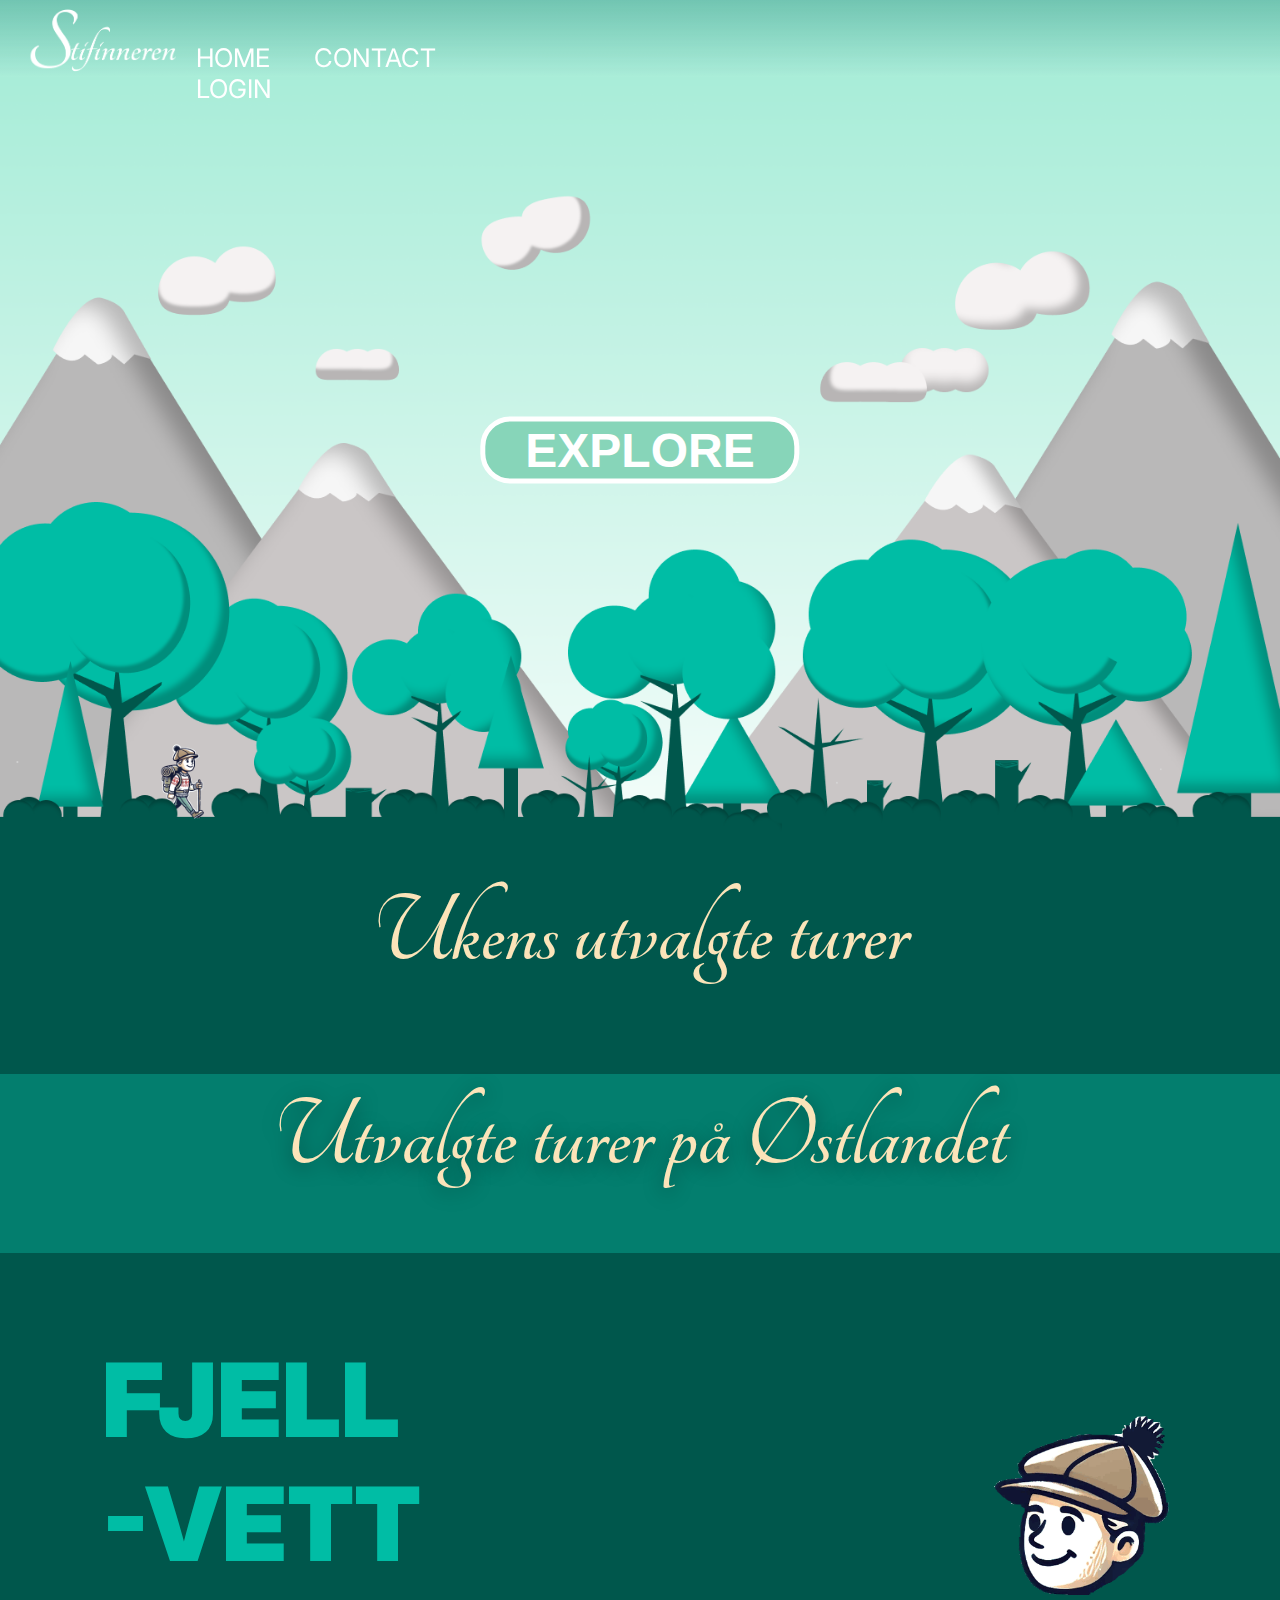
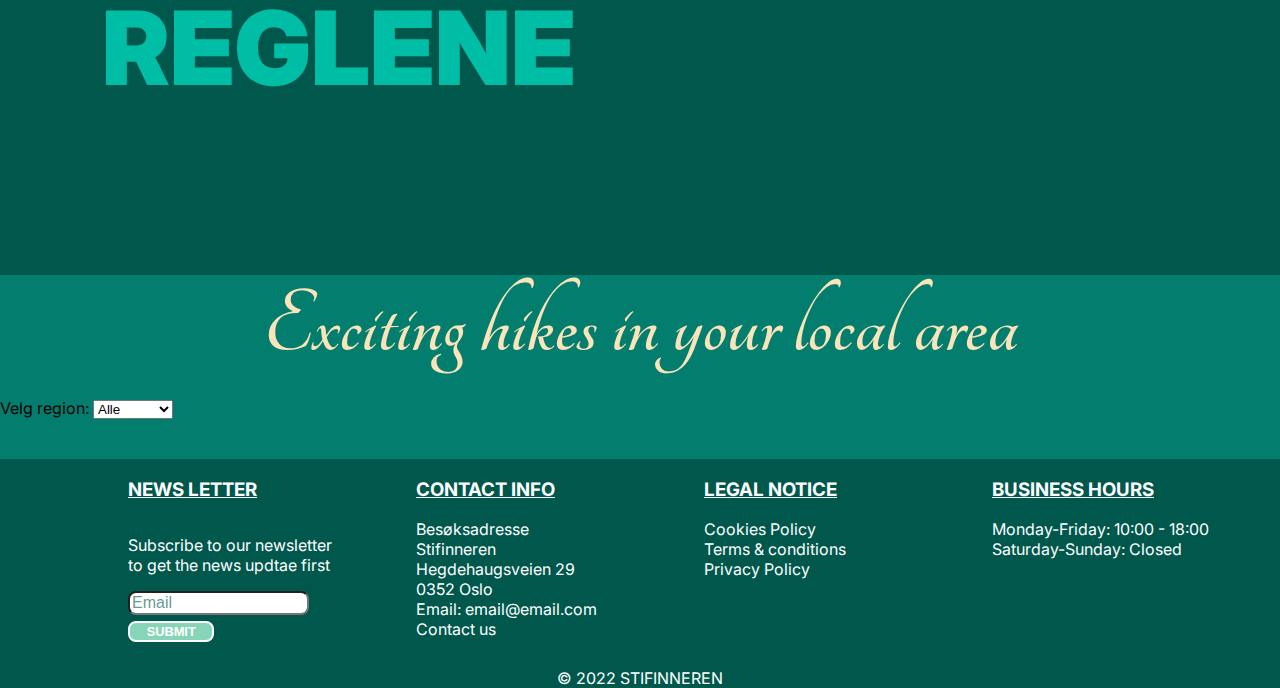
<file: index.html>
<!DOCTYPE html>
<html lang="en">
  <head>
    <meta charset="UTF-8" />
    <meta name="viewport" content="width=device-width, initial-scale=1.0" />
    <title>Welcome to Stifinneren</title>
    <link rel="preconnect" href="https://fonts.googleapis.com" />
    <link rel="preconnect" href="https://fonts.gstatic.com" />
    <link
      href="https://fonts.googleapis.com/css2?family=Galindo&family=Gayathri:wght@100;400;700&family=Inter:ital,opsz,wght@0,14..32,100..900;1,14..32,100..900&family=Roboto:ital,wght@0,100;0,300;0,400;0,500;0,700;0,900;1,100;1,300;1,400;1,500;1,700;1,900&family=Tangerine:wght@400;700&display=swap"
      rel="stylesheet"
    />
    <link rel="stylesheet" href="https://cdnjs.cloudflare.com/ajax/libs/font-awesome/6.6.0/css/all.min.css" integrity="sha512-Kc323vGBEqzTmouAECnVceyQqyqdsSiqLQISBL29aUW4U/M7pSPA/gEUZQqv1cwx4OnYxTxve5UMg5GT6L4JJg==" crossorigin="anonymous" referrerpolicy="no-referrer" />
    <link
      rel="apple-touch-icon"
      sizes="180x180"
      href="favicon/favicon_io-2/apple-touch-icon.png"
    />
    <link rel="stylesheet" href="CSS_files/style.css" />
    <script src="js_files/Direct/index.js" type="module" defer></script>
    <script src="js_files/Direct/addloginlogoutbutton.js" type="module" defer></script>
    <script src="js_files/Direct/imageCarucell.js" type="module" defer></script>
  </head>
  <body>
    <header>
      <div class="header_contianer">
        <input type="checkbox" id="menu-chekbox">
        <label for="menu-chekbox" class="hamburger_menu"><i class="fa-solid fa-bars"></i></label>
        <a href="index.html"><img src="images/Stifinneren_logo_white.png" class="logo_stfinneren" alt="logo of Stifinneren"></a>
          <nav>
            <a href="index.html">HOME</a>
            <a href="contact.html">CONTACT</a>
            <a href="../HTML_files/edit.html" id="editPage" class="edit-page">EDIT</a>
            <div id="loginlogout-container" class="loginlogout"></div>
          </nav> 
        </div>
    </header>
    <main>
      <section class="hero_image">
        <img
          class="hero_image_background" src="images/backgorund.png" alt="Hero image to Stifinneren"/>
        <a href="Blogg.html"><button class="commonButton">EXPLORE</button></a>
      </section>
      <section>
        <div class="crucell">
          <h1>Ukens utvalgte turer</h1>
            <div class="data-carucell" id="image-crucell">
            </div>
        </div>
      </section>
      <section>
        <div class="Ostlandet">
            <h2>Utvalgte turer på Østlandet</h2>
           <div id="Ostlandet-container" class="data-container">
           </div>
        </div>
        <div class="fjellregel">
            <div class="fjellregel_text">
                <h2>FJELL<br>-VETT<br>REGLENE</h2>
            </div>
            <div class="fjellregel_regel">
                <p id="fjellregel_regel">1. Planlegg turen og meld fra hvor du gaat. <br>Planlegg turen etter gruppas evner, <br>og ha alltid flere alternativer. <br>Sørg forå ha informasjon om turområdet og forholdene du skal på tur i.</p>
            </div>
            <div class="fjellregel_image" id="fjellregel_image">
                <img src="images/Stifinneren-maskott-head.png" alt="logo to Stifinneren head">
            </div>
        </div>
        <div class="fjellregel-phone">
          <div class="fjellregel_text">
              <h2>FJELL<br>-VETT<br>REGLENE</h2>
          </div>
          <div class="fjellregel_regel">
              <p id="fjellregel_regel">1. Planlegg turen og meld fra hvor du gaat. <br>Planlegg turen etter gruppas evner, <br>og ha alltid flere alternativer. <br>Sørg forå ha informasjon om turområdet og forholdene du skal på tur i.</p>
          </div>
          <div class="fjellregel_image"" id="fjellregel_image">
              <img src="images/Stifinneren-maskott-head.png" alt="logo to Stifinneren head">
          </div>
      </div>
      </section>
      <section>
        <div class="data-container1">
            <h2>Exciting hikes in your local area</h2>
            <div class="filter-container">
                <label for="filterByPlace">Velg region:</label>
                <select class="filterByPlace" id="filterByPlace">
                    <option value="all">Alle</option>
                    <option value="Østlandet">Østlandet</option>
                    <option value="Sør">Sør</option>
                    <option value="Nord">Nord</option>
                </select>
            </div>
           <div id="data-container" class="data-container">
          </div>
        </div>
      </section>
    </main>
    
    <footer>
        <div class="footer_container">
            <div class="footer_box">
              <div class="footer_left">
                <h3>NEWS LETTER</h3>
                  <p>Subscribe to our newsletter <br>
                    to get the news updtae first</p>
                  <label for="email"></label>
                  <input type="email" name="email" id="email" placeholder="Email" class="input-footer">
                  <button class="commonButton">SUBMIT</button>
              </div>
              <div class="footer_middel_left">
                <h3>CONTACT INFO</h3>
                <p>Besøksadresse </p>
                <p>Stifinneren </p>
                <p>Hegdehaugsveien 29</p>
                <p>0352 Oslo</p>
                    Email: email@email.com </p>
                    <a href="index.html">Contact us</a>
                </div>
              <div class="footer_middel_right">
                <h3>LEGAL NOTICE</h3>
                <p>Cookies Policy <br>
                    Terms & conditions <br> 
                    Privacy Policy</p>
              </div>
              <div class="footer_right">
                <h3>BUSINESS HOURS</h3>
                <p>Monday-Friday: 10:00 - 18:00 <br>
                   Saturday-Sunday: Closed</p>
              </div>
              <div class="footer_phone">
                <h3>NEWS LETTER</h3>
                  <p>Subscribe to our newsletter <br>
                    to get the news updtae first</p>
                  <label for="email"></label>
                  <input type="email" name="email" id="email" placeholder="Email" class="input-footer">
                  <button class="commonButton">SUBMIT</button>
              </div>
            </div>
          </div>
          <div class="footer_icon">
            <i class="fa-brands fa-facebook"></i>
            <i class="fa-brands fa-square-x-twitter"></i>
            <i class="fa-brands fa-square-instagram"></i>
            <i class="fa-brands fa-snapchat"></i>
          </div>
          <div class="footer_copyright">© 2022 STIFINNEREN</div>
    </footer>
  </body>
</html>
</file>
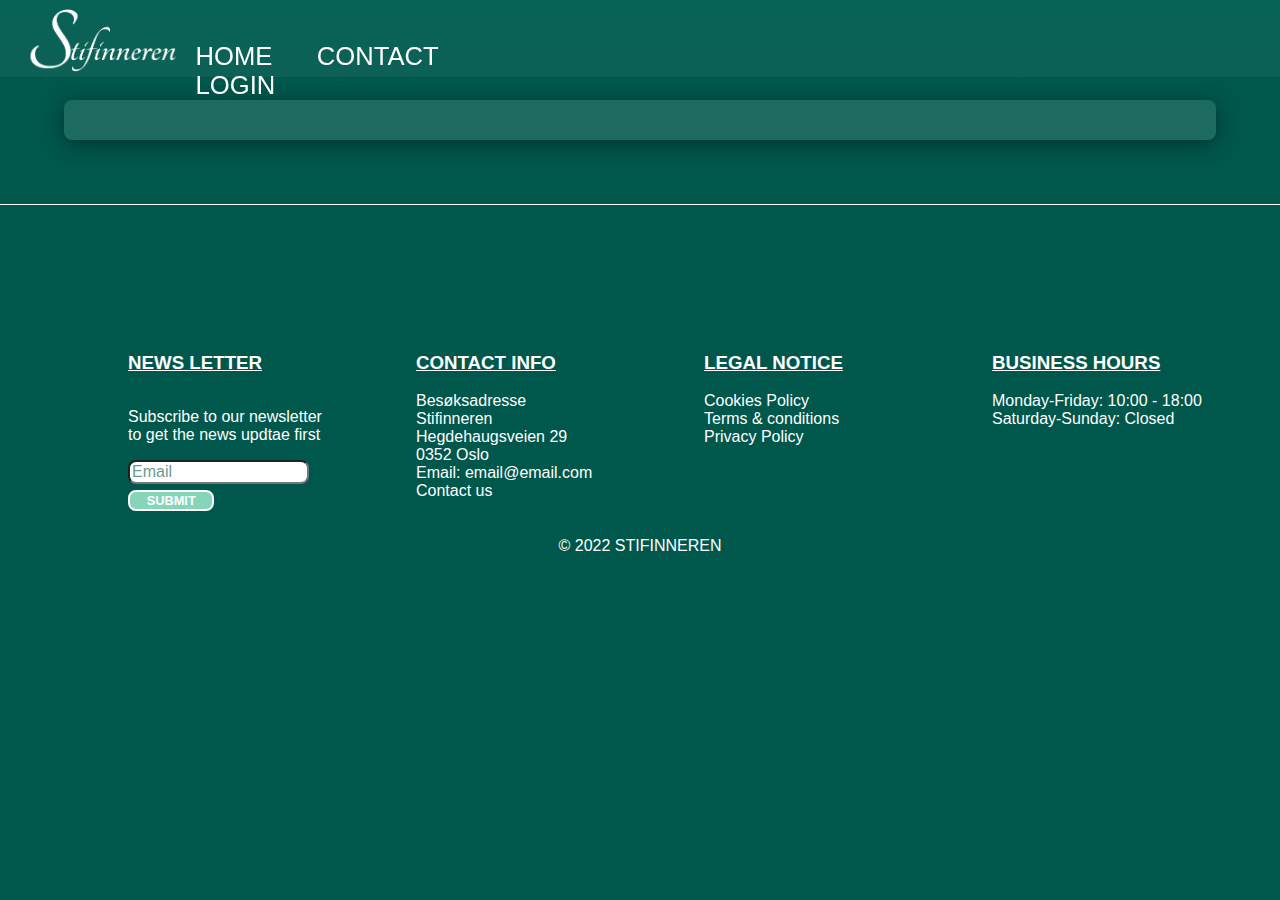
<file: HTML_files/blogpost.html>
<!DOCTYPE html>
<html lang="en">
<head>
    <meta charset="UTF-8">
    <meta name="viewport" content="width=device-width, initial-scale=1.0">
    <title>Details each blog</title>
    <link rel="stylesheet" href="https://cdnjs.cloudflare.com/ajax/libs/font-awesome/6.6.0/css/all.min.css" integrity="sha512-Kc323vGBEqzTmouAECnVceyQqyqdsSiqLQISBL29aUW4U/M7pSPA/gEUZQqv1cwx4OnYxTxve5UMg5GT6L4JJg==" crossorigin="anonymous" referrerpolicy="no-referrer" />
    <link rel="stylesheet" href="../CSS_files/style.css">
    <script src="../js_files/Direct/details.js" type="module" defer></script>
    <script src="../js_files/Direct/addloginlogoutbutton.js" type="module" defer></script>
</head>
<body>
  <header>
    <div class="header_contianer">
      <input type="checkbox" id="menu-chekbox">
      <label for="menu-chekbox" class="hamburger_menu"><i class="fa-solid fa-bars"></i></label>
      <a href="../"><img src="../images/Stifinneren_logo_white.png" class="logo_stfinneren" alt="logo of Stifinneren"></a>
        <nav>
          <a href="../">HOME</a>
          <a href="contact.html">CONTACT</a>
          <a href="edit.html" id="editPage" class="edit-page">EDIT</a>
          <div id="loginlogout-container" class="loginlogout"></div>
        </nav> 
      </div>
  </header>
    <main>
    <div>
      <div id="blogginnlegg" class="blogginnlegg">
      </div>
      <div class="line"></div>

    </div>
    <section class="otherBlogg" id="otherBlogg">
    </section>
    </main>
    <footer>
        <div class="footer_container">
            <div class="footer_box">
              <div class="footer_left">
                <h3>NEWS LETTER</h3>
                  <p>Subscribe to our newsletter <br>
                    to get the news updtae first</p>
                  <label for="email"></label>
                  <input type="email" name="email" id="email" placeholder="Email" class="input-footer">
                  <button class="commonButton">SUBMIT</button>
              </div>
              <div class="footer_middel_left">
                <h3>CONTACT INFO</h3>
                <p>Besøksadresse </p>
                <p>Stifinneren </p>
                <p>Hegdehaugsveien 29</p>
                <p>0352 Oslo</p>
                    Email: email@email.com </p>
                    <a href="index.html">Contact us</a>
                </div>
              <div class="footer_middel_right">
                <h3>LEGAL NOTICE</h3>
                <p>Cookies Policy <br>
                    Terms & conditions <br> 
                    Privacy Policy</p>
              </div>
              <div class="footer_right">
                <h3>BUSINESS HOURS</h3>
                <p>Monday-Friday: 10:00 - 18:00 <br>
                   Saturday-Sunday: Closed</p>
              </div>
              <div class="footer_phone">
                <h3>NEWS LETTER</h3>
                  <p>Subscribe to our newsletter <br>
                    to get the news updtae first</p>
                  <label for="email"></label>
                  <input type="email" name="email" id="email" placeholder="Email" class="input-footer">
                  <button class="commonButton">SUBMIT</button>
              </div>
            </div>
          </div>
          <div class="footer_icon">
            <i class="fa-brands fa-facebook"></i>
            <i class="fa-brands fa-square-x-twitter"></i>
            <i class="fa-brands fa-square-instagram"></i>
            <i class="fa-brands fa-snapchat"></i>
          </div>
          <div class="footer_copyright">© 2022 STIFINNEREN</div>
    </footer>
</body>
</html>
</file>
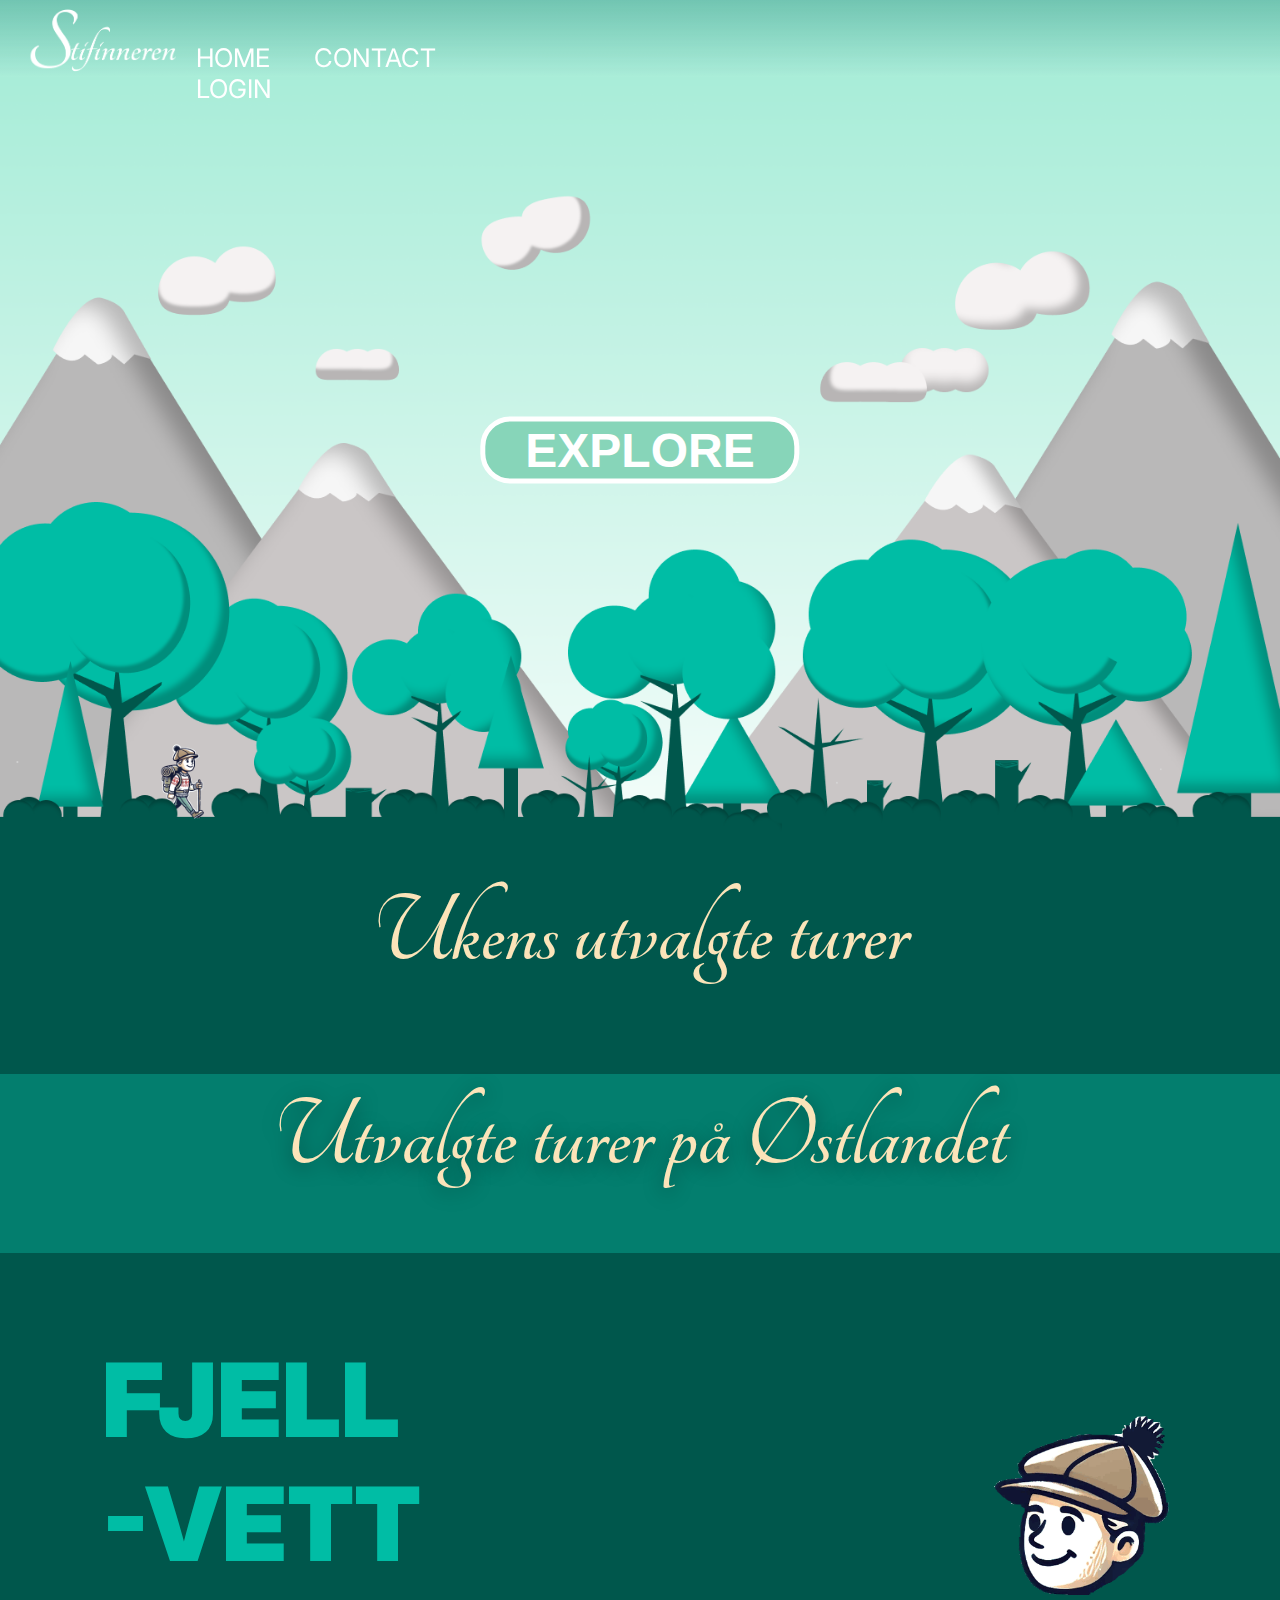
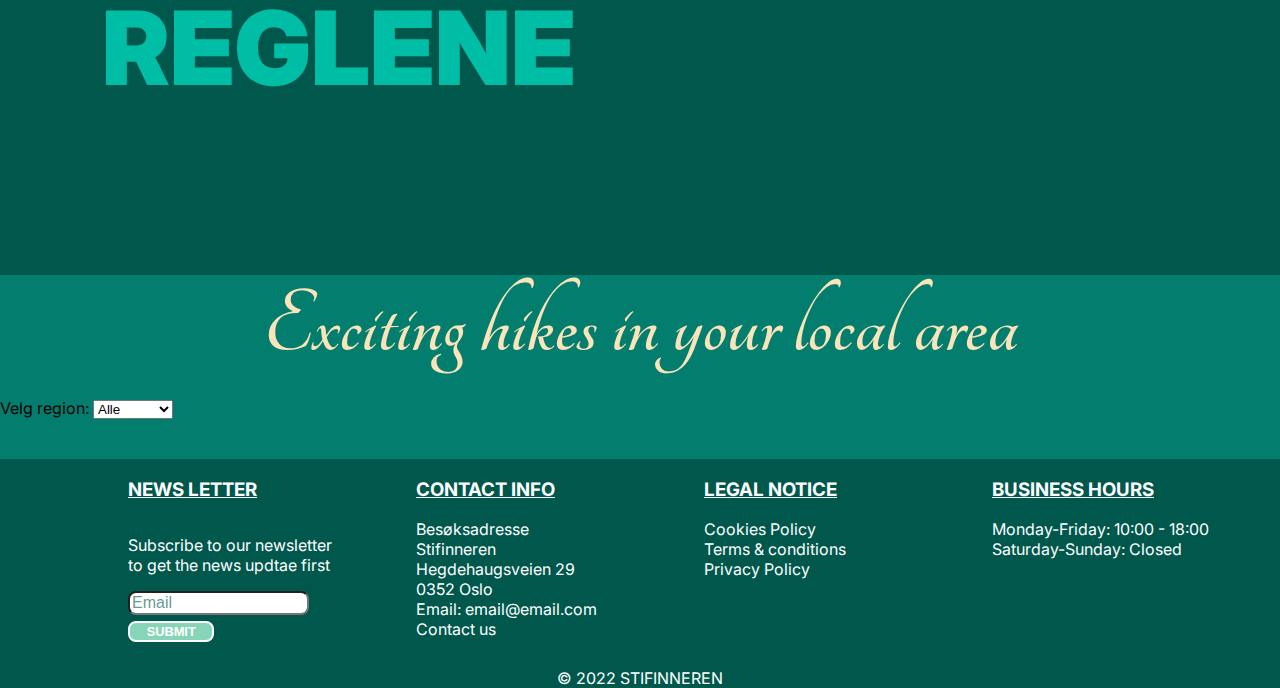
<file: HTML_files/edit.html>
<!DOCTYPE html>
<html lang="en">
  <head>
    <meta charset="UTF-8" />
    <meta name="viewport" content="width=device-width, initial-scale=1.0" />
    <title>Edit blogposts for Stifinneren</title>
    <link rel="preconnect" href="https://fonts.googleapis.com" />
    <link rel="preconnect" href="https://fonts.gstatic.com" />
    <link
      href="https://fonts.googleapis.com/css2?family=Galindo&family=Gayathri:wght@100;400;700&family=Inter:ital,opsz,wght@0,14..32,100..900;1,14..32,100..900&family=Roboto:ital,wght@0,100;0,300;0,400;0,500;0,700;0,900;1,100;1,300;1,400;1,500;1,700;1,900&family=Tangerine:wght@400;700&display=swap"
      rel="stylesheet"
    />
    <link rel="stylesheet" href="https://cdnjs.cloudflare.com/ajax/libs/font-awesome/6.6.0/css/all.min.css" integrity="sha512-Kc323vGBEqzTmouAECnVceyQqyqdsSiqLQISBL29aUW4U/M7pSPA/gEUZQqv1cwx4OnYxTxve5UMg5GT6L4JJg==" crossorigin="anonymous" referrerpolicy="no-referrer" />
    <link rel="stylesheet" href="../CSS_files/style.css" />
    <script src="../js_files/Direct/edit.js" type="module" defer></script>
    <script src="../js_files/Direct/addloginlogoutbutton.js" type="module" defer></script>
  </head>
  <body class="editpage">
    <header>
      <div class="header_contianer">
        <input type="checkbox" id="menu-chekbox">
        <label for="menu-chekbox" class="hamburger_menu"><i class="fa-solid fa-bars"></i></label>
        <a href="../"><img src="../images/Stifinneren_logo_white.png" class="logo_stfinneren" alt="logo of Stifinneren"></a>
          <nav>
            <a href="../">HOME</a>
            <a href="contact.html">CONTACT</a>
            <a href="edit.html" id="editPage" class="edit-page">EDIT</a>
            <div id="loginlogout-container" class="loginlogout"></div>
          </nav> 
        </div>
    </header>
    <main>
        <section>
        <div class="newPost">
          <h1>WRITE A NEW POST</h1>
          <form action="newPostform" method="POST" class="newpost-form" id="newPostForm">
              <label for="title"></label>
              <input class="title" type="text" id="titleBlogg" name="title" placeholder="Enter title here" required>
      
              <label for="content"></label>
              <textarea id="bloggContent" name="content" placeholder="Write blog post here" required></textarea>
      
              <label for="url"></label>
              <div class="url-and-button">
                  <input type="text" id="url_picture" name="URL" placeholder="Add url picture her">
                  <button type="submit">POST</button>
              </div>
          </form>
        </div>
       </section>
       <section>
        <div>
            <div id="blogginnlegg" class="edit-page">
            </div>
        </div>
       </section>
    <footer>
        <div class="footer_container">
            <div class="footer_box">
              <div class="footer_left">
                <h3>NEWS LETTER</h3>
                  <p>Subscribe to our newsletter <br>
                    to get the news updtae first</p>
                  <label for="email"></label>
                  <input type="email" name="email" id="email" placeholder="Email" class="input-footer">
                  <button>SUBMIT</button>
              </div>
              <div class="footer_middel_left">
                <h3>CONTACT INFO</h3>
                <p>Besøksadresse </p>
                <p>Stifinneren </p>
                <p>Hegdehaugsveien 29</p>
                <p>0352 Oslo</p>
                    Email: email@email.com </p>
                    <a href="Login.html">Contact us</a>
                </div>
              <div class="footer_middel_right">
                <h3>LEGAL NOTICE</h3>
                <p>Cookies Policy <br>
                    Terms & conditions <br> 
                    Privacy Policy</p>
              </div>
              <div class="footer_right">
                <h3>BUSINESS HOURS</h3>
                <p>Monday-Friday: 10:00 - 18:00 <br>
                   Saturday-Sunday: Closed</p>
              </div>
              <div class="footer_phone">
                <h3>NEWS LETTER</h3>
                  <p>Subscribe to our newsletter <br>
                    to get the news updtae first</p>
                  <label for="email"></label>
                  <input type="email" name="email" id="email" placeholder="Email" class="input-footer">
                  <button class="commonButton">SUBMIT</button>
              </div>
            </div>
          </div>
          <div class="footer_icon">
            <i class="fa-brands fa-facebook"></i>
            <i class="fa-brands fa-square-x-twitter"></i>
            <i class="fa-brands fa-square-instagram"></i>
            <i class="fa-brands fa-snapchat"></i>
          </div>
          <div class="footer_copyright">© 2022 STIFINNEREN</div>
    </footer>
  </body>
</html>
</file>
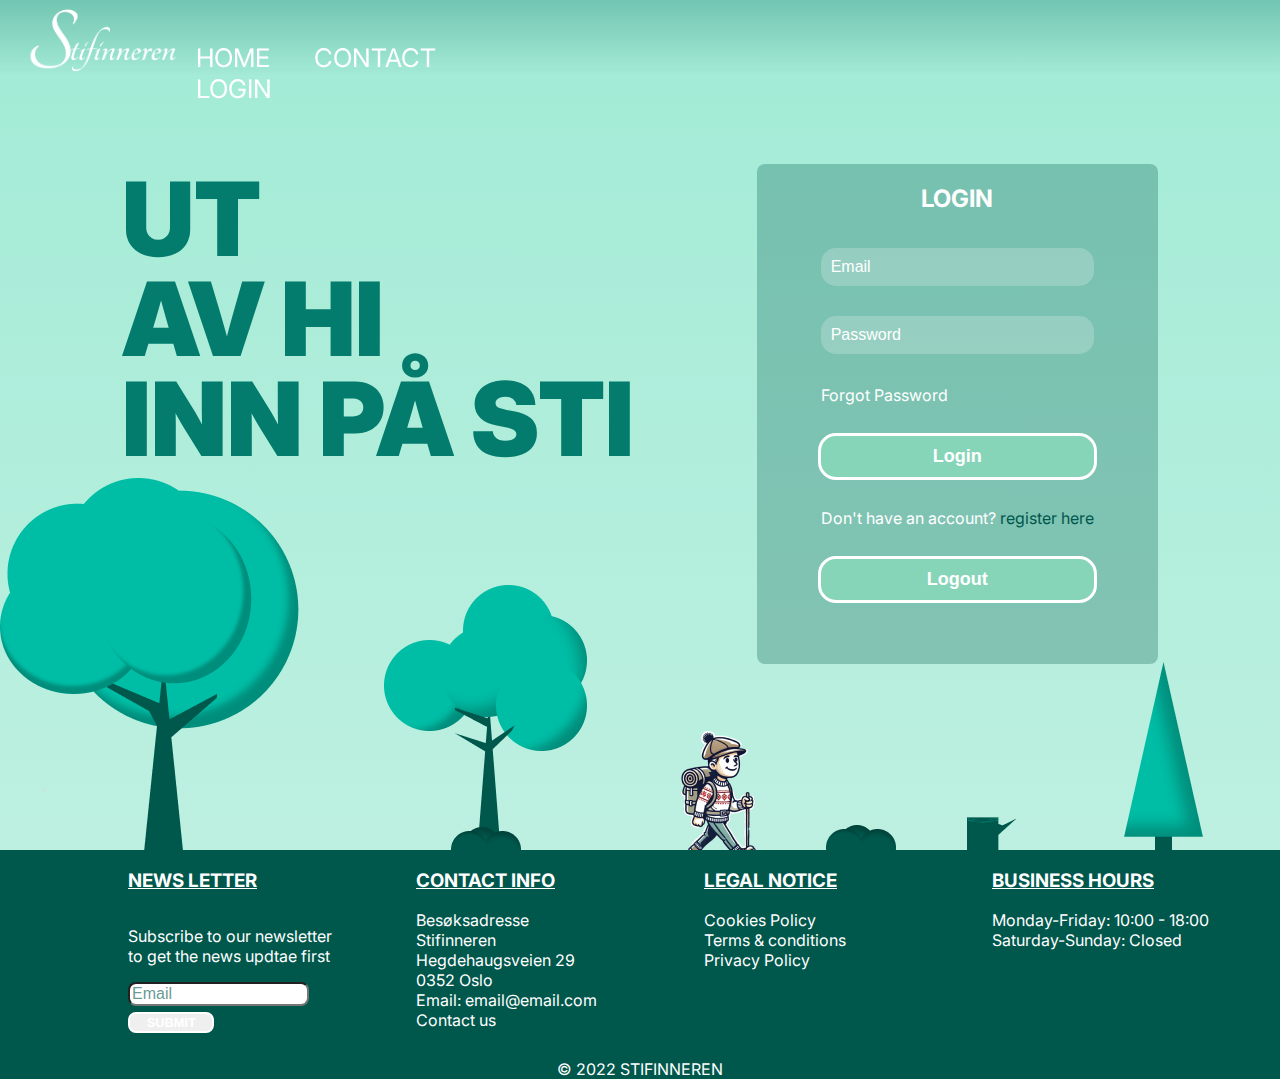
<file: HTML_files/login.html>
<!DOCTYPE html>
<html lang="en">
  <head>
    <meta charset="UTF-8" />
    <meta name="viewport" content="width=device-width, initial-scale=1.0" />
    <title>Login to Stifinneren</title>
    <link rel="preconnect" href="https://fonts.googleapis.com" />
    <link rel="preconnect" href="https://fonts.gstatic.com" />
    <link
      href="https://fonts.googleapis.com/css2?family=Galindo&family=Gayathri:wght@100;400;700&family=Inter:ital,opsz,wght@0,14..32,100..900;1,14..32,100..900&family=Roboto:ital,wght@0,100;0,300;0,400;0,500;0,700;0,900;1,100;1,300;1,400;1,500;1,700;1,900&family=Tangerine:wght@400;700&display=swap"
      rel="stylesheet"
    />
    <link rel="stylesheet" href="https://cdnjs.cloudflare.com/ajax/libs/font-awesome/6.6.0/css/all.min.css" integrity="sha512-Kc323vGBEqzTmouAECnVceyQqyqdsSiqLQISBL29aUW4U/M7pSPA/gEUZQqv1cwx4OnYxTxve5UMg5GT6L4JJg==" crossorigin="anonymous" referrerpolicy="no-referrer" />

    <link rel="stylesheet" href="../CSS_files/style.css" />
    <script src="../js_files/Direct/login.js"type="module" defer></script>
    <script src="../js_files/Direct/addloginlogoutbutton.js" type="module" defer></script>
  </head>
  <body class="loginbody">
    <header>
      <div class="header_contianer">
        <input type="checkbox" id="menu-chekbox">
        <label for="menu-chekbox" class="hamburger_menu"><i class="fa-solid fa-bars"></i></label>
        <a href="../"><img src="../images/Stifinneren_logo_white.png" class="logo_stfinneren" alt="logo of Stifinneren"></a>
          <nav>
            <a href="../">HOME</a>
            <a href="contact.html">CONTACT</a>
            <a href="edit.html" id="editPage" class="edit-page">EDIT</a>
            <div id="loginlogout-container" class="loginlogout"></div>
          </nav> 
        </div>
    </header>
  <main class="login">
    <div class="loginpage">
      <div class="text-section">
        <h1>UT <br> AV HI <br> INN PÅ STI</h1>
      </div>
      <div class="loginform">
        <h2>LOGIN</h2>
        <form action="/submit-form" method="POST" class="login-form">
          <label for="email"></label>
          <input type="text" id="email" placeholder="Email" required>
          
          <label for="password"></label>
          <input type="password" id="password" placeholder="Password" required>
          <p> Forgot Password</p>
          
          <button type="submit">Login</button>
          <p>Don't have an account? <a href="../HTML_files/Register.html">register here</a></p>
          <button id="logout-button">Logout</button>
        </form>
      </div>
    </div>
    <div class="background-image">
      <img src="../images/Loginpage_picture.png" alt="">
    </div>
  </main>
    <footer>
        <div class="footer_container">
            <div class="footer_box">
              <div class="footer_left">
                <h3>NEWS LETTER</h3>
                  <p>Subscribe to our newsletter <br>
                    to get the news updtae first</p>
                  <label for="email"></label>
                  <input type="email" name="email" id="email" placeholder="Email" class="input-footer">
                  <button>SUBMIT</button>
              </div>
              <div class="footer_middel_left">
                <h3>CONTACT INFO</h3>
                <p>Besøksadresse </p>
                <p>Stifinneren </p>
                <p>Hegdehaugsveien 29</p>
                <p>0352 Oslo</p>
                    Email: email@email.com </p>
                    <a href="index.html">Contact us</a>
                </div>
              <div class="footer_middel_right">
                <h3>LEGAL NOTICE</h3>
                <p>Cookies Policy <br>
                    Terms & conditions <br> 
                    Privacy Policy</p>
              </div>
              <div class="footer_right">
                <h3>BUSINESS HOURS</h3>
                <p>Monday-Friday: 10:00 - 18:00 <br>
                   Saturday-Sunday: Closed</p>
              </div>
              <div class="footer_phone">
                <h3>NEWS LETTER</h3>
                  <p>Subscribe to our newsletter <br>
                    to get the news updtae first</p>
                  <label for="email"></label>
                  <input type="email" name="email" id="email" placeholder="Email" class="input-footer">
                  <button class="commonButton">SUBMIT</button>
              </div>
            </div>
          </div>
          <div class="footer_icon">
            <i class="fa-brands fa-facebook"></i>
            <i class="fa-brands fa-square-x-twitter"></i>
            <i class="fa-brands fa-square-instagram"></i>
            <i class="fa-brands fa-snapchat"></i>
          </div>
          <div class="footer_copyright">© 2022 STIFINNEREN</div>
    </footer>
</body>
</html>
</file>
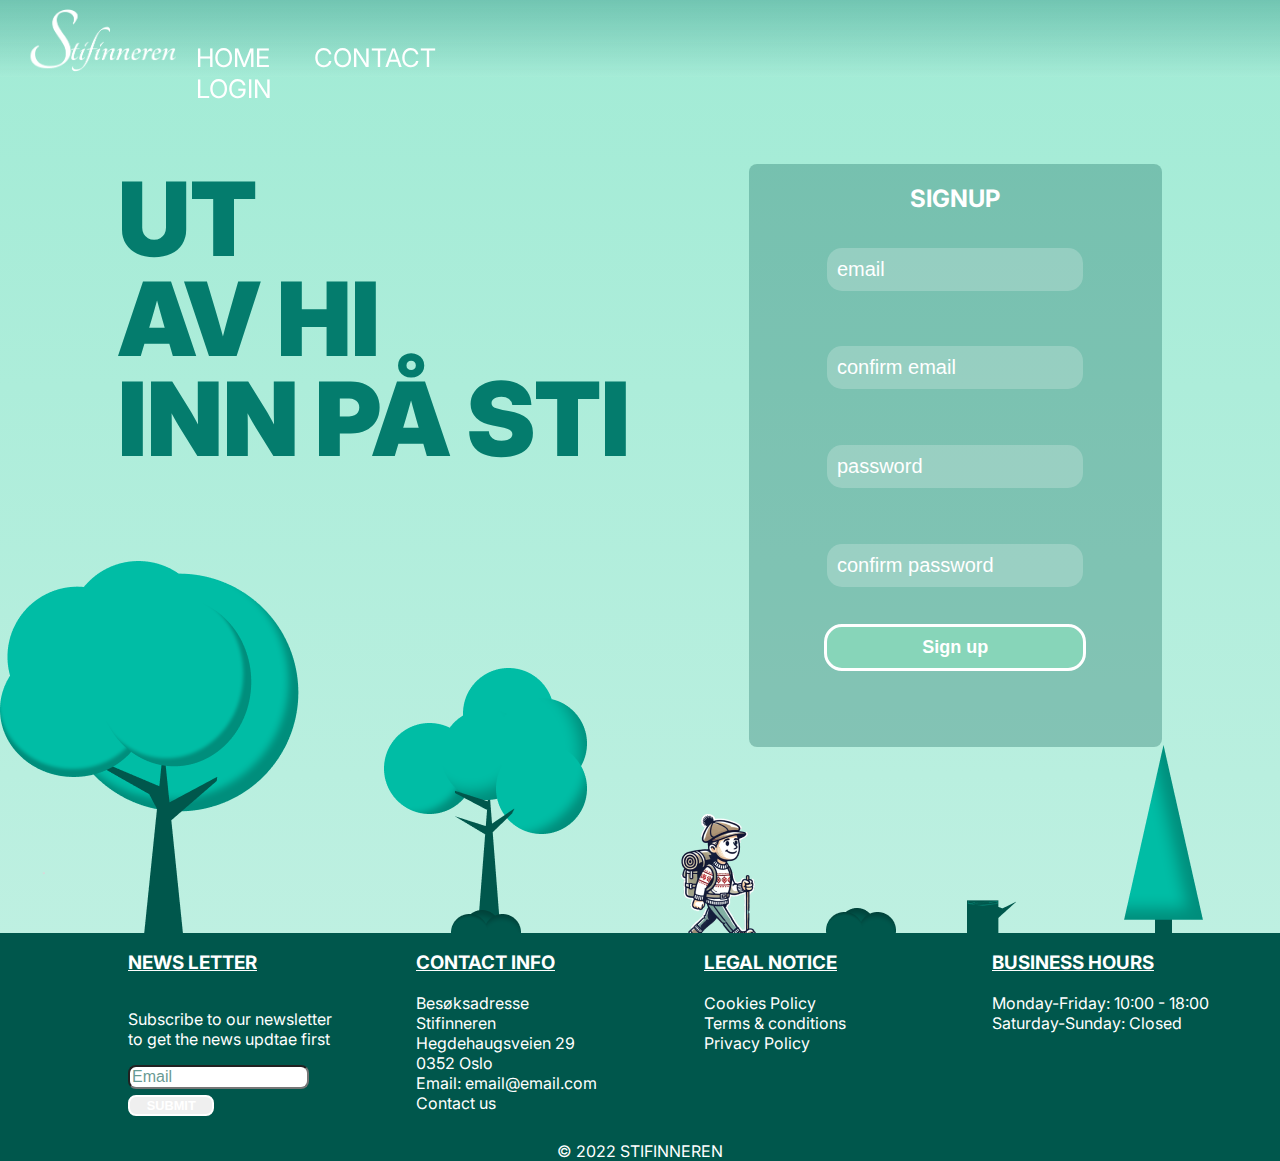
<file: HTML_files/Register.html>
<!DOCTYPE html>
<html lang="en">
  <head>
    <meta charset="UTF-8" />
    <meta name="viewport" content="width=device-width, initial-scale=1.0" />
    <title>Login to Stifinneren</title>
    <link rel="preconnect" href="https://fonts.googleapis.com" />
    <link rel="preconnect" href="https://fonts.gstatic.com" />
    <link
      href="https://fonts.googleapis.com/css2?family=Galindo&family=Gayathri:wght@100;400;700&family=Inter:ital,opsz,wght@0,14..32,100..900;1,14..32,100..900&family=Roboto:ital,wght@0,100;0,300;0,400;0,500;0,700;0,900;1,100;1,300;1,400;1,500;1,700;1,900&family=Tangerine:wght@400;700&display=swap"
      rel="stylesheet"
    />
    <link rel="stylesheet" href="https://cdnjs.cloudflare.com/ajax/libs/font-awesome/6.6.0/css/all.min.css" integrity="sha512-Kc323vGBEqzTmouAECnVceyQqyqdsSiqLQISBL29aUW4U/M7pSPA/gEUZQqv1cwx4OnYxTxve5UMg5GT6L4JJg==" crossorigin="anonymous" referrerpolicy="no-referrer" />

    <link rel="stylesheet" href="../CSS_files/style.css" />
    <script src="../js_files/Direct/register.js"type="module" defer></script>
    <script src="../js_files/Direct/addloginlogoutbutton.js" type="module" defer></script>
  </head>
  <body class="loginbody">
    <header>
      <div class="header_contianer">
        <input type="checkbox" id="menu-chekbox">
        <label for="menu-chekbox" class="hamburger_menu"><i class="fa-solid fa-bars"></i></label>
        <a href="../"><img src="../images/Stifinneren_logo_white.png" class="logo_stfinneren" alt="logo of Stifinneren"></a>
          <nav>
            <a href="../">HOME</a>
            <a href="contact.html">CONTACT</a>
            <a href="edit.html" id="editPage" class="edit-page">EDIT</a>
            <div id="loginlogout-container" class="loginlogout"></div>
          </nav> 
        </div>
    </header>
    <main class="login">
      <div class="loginpage">
        <div class="text-section">
          <h1>UT <br> AV HI <br> INN PÅ STI</h1>
        </div>
        <div class="loginform">
          <h2>SIGNUP</h2>
        <form action="/register-form" method="POST" class="register-form" id="register-form">
            
            <label for="email"></label>
            <input type="text" id="email" name="email" placeholder="email" required>

            <label for="confirmEmail"></label>
            <input type="text" id="email1" name="email1" placeholder="confirm email" required>

            <label for="password"></label>
            <input type="password" id="password" name="password" placeholder="password" required>

            <label for="confirmPassword"></label>
            <input type="password" id="password1" name="password1" placeholder="confirm password" required>

            <button type="submit">Sign up</button>
        </form>
      </div>
    </div>
    <div class="background-image">
      <img src="../images/Loginpage_picture.png" alt="">
    </div>
  </main>
  <footer>
    <div class="footer_container">
        <div class="footer_box">
          <div class="footer_left">
            <h3>NEWS LETTER</h3>
              <p>Subscribe to our newsletter <br>
                to get the news updtae first</p>
              <label for="email"></label>
              <input type="email" name="email" id="email" placeholder="Email" class="input-footer">
              <button>SUBMIT</button>
          </div>
          <div class="footer_middel_left">
            <h3>CONTACT INFO</h3>
            <p>Besøksadresse </p>
            <p>Stifinneren </p>
            <p>Hegdehaugsveien 29</p>
            <p>0352 Oslo</p>
                Email: email@email.com </p>
                <a href="index.html">Contact us</a>
            </div>
          <div class="footer_middel_right">
            <h3>LEGAL NOTICE</h3>
            <p>Cookies Policy <br>
                Terms & conditions <br> 
                Privacy Policy</p>
          </div>
          <div class="footer_right">
            <h3>BUSINESS HOURS</h3>
            <p>Monday-Friday: 10:00 - 18:00 <br>
               Saturday-Sunday: Closed</p>
          </div>
          <div class="footer_phone">
            <h3>NEWS LETTER</h3>
              <p>Subscribe to our newsletter <br>
                to get the news updtae first</p>
              <label for="email"></label>
              <input type="email" name="email" id="email" placeholder="Email" class="input-footer">
              <button class="commonButton">SUBMIT</button>
          </div>
        </div>
      </div>
      <div class="footer_icon">
        <i class="fa-brands fa-facebook"></i>
        <i class="fa-brands fa-square-x-twitter"></i>
        <i class="fa-brands fa-square-instagram"></i>
        <i class="fa-brands fa-snapchat"></i>
      </div>
      <div class="footer_copyright">© 2022 STIFINNEREN</div>
</footer>
</body>
</html>
</file>
<file: CSS_files/style.css>
body {
  font-family: "Inter", sans-serif;
  overflow-x: hidden;
  margin: 0;
  background-color: #00574c;
}
a {
  text-decoration: none;
  color: #ffffff;
}
nav,
#menu-chekbox {
  display: none;
}
#menu-chekbox:checked ~ nav {
  display: block;
}
header {
    width: 100%;
    position: fixed;
    height: 77px;
    top: 0;
    left: 0;
    z-index: 100;
    background: linear-gradient(to bottom, #147b6d55, #c5f1e411);;
  }
  nav {
        position: fixed;              
        top: 20px;                    
        left: 150px;                 
        margin-top: 22px;             
        margin-left: 2%;              
        z-index: 10;                
  }
  nav a {
    display: block;
    color: #ffffff;
    padding: 10px 20px;
    text-decoration: none;
    font-size: 2vw;
    font-weight: 400;
    margin-top: 2px;
  }
  .logo_stfinneren{
    width: 150px;
    height: auto;
    padding-left: 2%;
    top: 10px;
    left: 1px;
  }
  nav :hover {
    color: #135b34;
  }
.commonButton {
  background-color: #87d5b9;
  text-align: center;
  color: #ffffff;
  transition: background-color 0.5s ease, color 0.5s ease;
  cursor: pointer;
  border: none;
}
.loginlogout {
    text-decoration: none;
    color: #00574c;
    font-weight: 600;
    margin-left: auto;
  }
.loggut {
  position: absolute;
  top: -10px;
  margin-left: 100%;
  background-color: transparent;
  color: #ffffff;
  border: none;
  padding: 10px;
  color: #fdfdfd;
  font-weight: 400;
  font-size: 2vw;
  font-family: "Inter", sans-serif;
}
.loggout:hover {
  color: #ffffff;
}
.hero_image img {
  top: 0;
  left: 0;
  width: 100%;
  height: 100%;
  object-fit: cover;
  z-index: -1;
}
.hero_image button {
  font-size: 3rem;
  font-weight: 600;
  position: absolute;
  border-radius: 30px;
  top: 50%;
  left: 50%;
  transform: translate(-50%, -50%);
  border: solid 5px #ffffff;
  padding-inline: 40px;
}
.hero_image button:hover {
  border: solid 5px #87d5b9;
  background-color: #ffffff;
  color: #87d5b9;
}
footer {
  background-color: #00574c;
}
.footer_box {
  display: flex;
  flex-direction: row;
  justify-content: space-around;
  color: #ffffff;
}
.footer_box h3 {
  text-decoration: underline;
}
.footer_left {
  flex-basis: 25%;
  display: flex;
  flex-direction: column;
  margin-left: 10%;
}
.footer_left button {
  font-size: 0.8rem;
  border-radius: 8px;
  width: 30%;
  color: #ffffff;
  font-weight: 600;
  border: #ffffff 2px solid;
  margin-top: 2%;
}
.footer_left button:hover {
  color: #87d5b9;
  background-color: #ffffff;
  border: #87d5b9 2px solid;
}
.footer_left input {
  font-size: 1rem;
  border-radius: 8px;
  width: 60%;
  color: #00574c;
}
.footer_left input::placeholder {
  color: #00574c;
  opacity: 60%;
}

.footer_middel_left {
  flex-basis: 25%;
  text-decoration: none;
}
.footer_middel_left p {
  margin: 0;
}
.footer_middel_right {
  flex-basis: 25%;
}
.footer_right {
  flex-basis: 25%;
}
.footer_icon {
  display: flex;
  flex-direction: row;
  color: #ffffff;
  font-size: 3rem;
  justify-content: center;
}
.footer_icon i {
  margin: 0 1rem;
}
.footer_copyright {
  text-align: center;
  margin-top: 2%;
  color: #ffffff;
  font-size: 1rem;
}
.footer_phone {
  display: none;
}
.crucell h1 {
  color: #fbe4b9;
  font-size: 8vw;
  margin-top: -5%;
  margin-bottom: 20px;
  font-family: Tangerine;
  text-align: center;
}
.data-container {
  display: grid;
  grid-template-columns: repeat(3, minmax(300px, 1fr));
  gap: 50px;
  padding: 20px;
  justify-content: center;
}
.data-container1 {
  background-color: #037e6e;
  margin: 0;
}
.data-container1 h2 {
  color: #ffffff;
  font-size: 6rem;
  margin-bottom: 20px;
  text-align: center;
  font-family: Tangerine;
  color: #fbe4b9;
}
/* Styling for blog posts index*/
.post p {
  font-size: 1rem;
}
.post {
  border-radius: 8px;
  padding: 10px;
  background-color: #fbe4b9;
  max-width: calc(33.33% - 50px);

  max-width: 300px;
  margin: 0 auto;
  color: #00574c;
  box-shadow: 0px 4px 20px rgba(0, 0, 0, 0.3);
  transition: transform 0.3s ease, background-color 0.5s ease, color 0.5s ease;
  cursor: pointer;
}
.post img {
  width: 100%;
  height: 200px;
  object-fit: cover;
  border-radius: 8px;
  overflow: hidden;
}
.post:hover {
  background-color: #00574c;
  color: #fbe4b9;
}
/* Styling for blog posts index */
/*styling for blog posts edit*/
.data {
  border-radius: 8px;
  padding: 10px;
  background-color: #fbe4b9;
  max-width: 100%;
  felx: 1;
  max-width: 300px;
  margin: 0 auto;
  color: #00574c;
  box-shadow: 0px 4px 20px rgba(0, 0, 0, 0.3);
}
.data img {
  width: 100%;
  height: 200px;
  object-fit: cover;
  border-radius: 8px;
  overflow: hidden;
}
/*styling for blog posts edit*/
.Ostlandet {
  background-color: #037e6e;
}
.Ostlandet h2 {
  color: #fbe4b9;
  font-size: 8vw;
  margin-bottom: 20px;
  text-align: center;
  font-family: Tangerine;
  text-shadow: 0px 4px 20px rgba(0, 0, 0, 0.4);
  padding-top: 10px;
}
.fjellregel {
  display: flex;
  flex-direction: row;
  justify-content: space-around;
  margin-bottom: 2%;
  color: #ffffff;
}

.fjellregel_text h2 {
  color: #00bda5;
  font-size: 8vw;
  font-weight: 900;
}
.fjellregel_regel p {
  position: relative;
  color: #00574c;
  font-weight: 400;
  font-size: 1.3vw;
  margin-bottom: 10px;
  background-color: #fbe4b9;
  padding: 1%;
  margin-top: 40%;
  border-radius: 15px;
  box-shadow: 0 4px 8px rgba(0, 0, 0, 0.1);
  display: none;
}
.fjellregel_image {
  transform: scaleX(-1);
  cursor: pointer;
  margin-top: 12%;
}
.fjellregel_image img {
  width: 15vw;
  height: auto;
  object-fit: cover;
}
.fjellregel_regel p:after {
  content: "";
  position: absolute;
  top: 50%;
  right: -10px;
  transform: translateY(-50%);
  width: 0;
  height: 0;
  border-top: 10px solid transparent;
  border-bottom: 10px solid transparent;
  border-left: 10px solid #fbe4b9;
}
.fjellregel-phone {
  display: none;
}
.blogginnlegg {
  margin-top: 50px;
  margin: 5%;
  color: #ffffff;
  text-align: center;
  background-color: #ffffff1d;
  padding: 20px;
  border-radius: 8px;
  box-shadow: 0px 4px 20px rgba(0, 0, 0, 0.4);
  margin-bottom: 5%;
  margin-top: 100px;
}
.artikel img {
  width: 100%;
  height: 400px;
  object-fit: cover;
  border-radius: 8px;
  overflow: hidden;
}
.artikel h1 {
  color: #ffffff;
  margin-bottom: 10px;
}
.artikel span {
  margin-bottom: 10px;
  float: right;
  margin-right: 5%;
}
.artikel time {
  margin-bottom: 10px;
  float: left;
}
.artikel p {
  font-size: 1.2vw;
  text-align: left;
  margin-top: 5%;
}
.line {
  width: 100%;
  height: 1px;
  background-color: #ffffff;
}
.otherBlogg {
  display: grid;
  grid-template-columns: repeat(3, minmax(300px, 2fr));
  justify-content: center;
  margin-top: 5%;
  margin-bottom: 5%;
}
.loginbody {
  background: linear-gradient(to bottom, #a1ebd5, #c5f1e4); 
  overflow-x: hidden;
}
.loginpage {
  display: flex;
  flex-direction: row;
  justify-content: space-evenly;
  margin-top: 100px;
}
.loginpage h1 {
  position: relative;
  z-index: 3;
  color: #047c6d;
  font-size: 8vw;
  font-weight: 900;
  word-spacing: -3px;
  line-height: 98%;
}
.loginpage h2 {
  color: #ffffff;
  text-align: center;
}
.loginform {
  margin-top: 5%;
  max-width: 100%;
  height: 100%;
  padding-left: 5%;
  padding-right: 5%;
  padding-bottom: 5%;
  border-radius: 8px;
  background-color: #00574c49;
}
.login-form {
  display: flex;
  flex-direction: column;
  gap: 15px;
}
.login-form input {
  padding: 10px;
  font-size: 16px;
  border-radius: 15px;
}
.background-image {
  position: fixed;
  margin-bottom: -80px;
  position: relative;
  margin-top: -200px;
  z-index: -1;
  overflow-x: hidden;
}
.loginform button {
  padding: 10px 20px;
  font-size: 18px;
  border-radius: 15px;
  background-color: #87d5b9;
  color: #ffffff;
  outline: 3px solid #ffff;
  cursor: pointer;
  border: none;
  font-weight: 900;
}
.loginform button:hover {
  background-color: #ffffff;
  color: #87d5b9;
  outline: 3px solid #87d5b9;
  font-weight: 900;
}
.loginform p {
  color: #ffffff;
}
.loginform a {
  color: #00574c;
}
.loginform a:hover {
  color: #ffffff;
}

.loginform input {
  color: #923333;
}
.login-form input[type="text"],
.login-form input[type="password"] {
  background-color: #ffffff37;
  color: #ffffff;
  border: none;
}
.login-form input[type="text"]::placeholder,
.login-form input[type="password"]::placeholder {
  color: #ffffff;
}

.register-form {
  display: flex;
  flex-direction: column;
  gap: 15px;
  margin-top: 5%;
  max-width: 100%;
  height: 100%;
  padding-left: 5%;
  padding-right: 5%;
  padding-bottom: 5%;
  border-radius: 8px;
}
.register-form input {
  padding: 10px;
  font-size: 20px;
  border-radius: 15px;
  margin-bottom: 10%;
}
.register-form input[type="text"],
.register-form input[type="password"] {
  background-color: #ffffff37;
  color: #ffffff;
  border: none;
}
.register-form input[type="text"]::placeholder,
.register-form input[type="password"]::placeholder {
  color: #ffffff;
}
.editpage {
  background: linear-gradient(to bottom, #a1ebd5, #d6e9e3);
}

.newPost {
  background-color: #00574b3d;
  padding: 20px;
  border-radius: 10px;
  max-width: 700px;
  margin: auto;
  margin-top: 200px;;
}
.newPost h1 {
  color: #ffffff;
  font-size: 2.5vw;
  font-weight: 900;
  margin-top: -15px;
}

.newpost-form input[type="text"],
.newpost-form textarea {
  width: 98%;
  margin: 10px;
  border: 1px solid #a2c7c6;
  border-radius: 5px;
  font-size: 16px;
  background-color: #ffffff80;
  color: #037e6e;
  font-weight: 600;
}

.newpost-form textarea {
  height: 200px;
}

.url-and-button {
  display: flex;
  align-items: center;
  gap: 10px;
}

.url-and-button input[type="text"] {
  flex: 1;
  padding: 12px;
}
.newpost-form input::placeholder,
.newpost-form textarea::placeholder {
  color: #037e6e37;
}

.newpost-form button {
  background-color: #87d5b9;
  border: 3px solid #ffffff;
  border-radius: 5px;
  padding: 10px 20px;
  font-size: 16px;
  cursor: pointer;
  transition: background-color 0.3s;
  color: #ffff;
  font-weight: 900;
}

.newpost-form button:hover {
  background-color: #b3e5e5;
}

.edit {
  border-radius: 8px;
  padding: 10px;
  background-color: #00574b37;
  width: 80%;
  margin: 0 auto;
  color: #00574c;
  box-shadow: 0px 4px 20px rgba(00574C 0.3);
  cursor: pointer;
  margin-top: 4%;
  margin-bottom: 3%;
}

.edit-div img {
  width: 150px;
  height: 150px;
  object-fit: cover;
  border-radius: 8px;
}
.edit-div {
  display: flex;
  flex-direction: row;
}
.edit-info-div {
  display: flex;
  flex-direction: column;
  margin-left: 5%;
}
.edit-info-div h3 {
  margin-bottom: 0;
  color: #ffffff;
  font-size: 2.5vw;
  font-weight: 900;
  word-spacing: -3px;
  margin-top: 1%;
}
.edit-info-div p {
  margin-top: 0;
  color: #ffffff;
  font-weight: 600;
}
.edit-info-div button {
  margin-top: 0;
  background-color: transparent;
  color: #00574c;
  cursor: pointer;
  border: none;
  font-weight: 900;
  font-size: 1.6vw;
}

.edit-info-div button:hover {
  background-color: transparent;
  color: #ffffff;
  cursor: pointer;
  font-weight: 900;
}
.editPost {
  background-color: #c7e6e5;
  padding: 20px;
  border-radius: 10px;
  max-width: 600px;
  margin: auto;
  box-shadow: 0 2px 5px rgba(0, 0, 0, 0.1);
  border: 2px solid #82d1cf;
  margin-top: 5%;
  margin-bottom: 100px;
  margin-top: 200px;
}

.editPost label {
  display: block;
  font-size: 14px;
  color: #1f4545;
  margin-top: 10px;
  margin-bottom: 5px;
}

.editPost input[type="text"],
.editPost textarea {
  width: 96%;
  padding: 10px;
  margin-bottom: 10px;
  border: 1px solid #a2c7c6;
  border-radius: 5px;
  font-size: 16px;
  background-color: #f1fdfd;
  color: #1f4545;
}
.editPost textarea {
  height: 100px; /* Juster høyden etter behov */
}
.editPost input[type="text"]::placeholder,
.editPost textarea::placeholder {
  color: #ffffff;
}
.url-alt-container {
  display: flex;
  align-items: center;
  margin-top: 10px;
}
.url-alt-container button {
  margin-left: 1%;
  padding: 10px 20px;
  background-color: #87d5b9;
  color: #ffff;
  border: 3px solid #ffffff;
  border-radius: 5px;
  font-size: 16px;
  cursor: pointer;
  margin-top: -12px;
  font-weight: 600;
}
.url-alt-container button:hover {
  background-color: #b3e5e5;
}
.edit-post {
  background: linear-gradient(to bottom, #a1ebd5, #d6e9e3);
}

@media (max-width: 1000px) {
  .data-container {
    grid-template-columns: repeat(2, 1fr);
  }
  .post p {
    font-size: 1.6vw;
  }
}

@media (max-width: 600px) {
  .data-container {
    grid-template-columns: repeat(1, 1fr);
  }
  .post p {
    font-size: 3vw;
  }
  .hero_image button {
    display: none;
  }
  .crucell h1 {
    font-size: 4rem;
  }
  .hero_image {
    height: 500px;
  }
  .fjellregel {
    display: none;
  }
  .fjellregel-phone {
    display: block;
    display: flex;
    flex-direction: column;
    align-items: center;
  }
  .fjellregel-phone h2 {
    font-size: 17vw;
    margin-bottom: -10%;
  }
  .data-container1 h2 {
    font-size: 12vw;
  }
  .footer_box {
    flex-direction: column;
    align-items: center;
    text-align: center;
  }
  .footer_left {
    display: none;
  }
  .footer_phone {
    display: block;
    margin-top: 5%;
    margin-bottom: 20%;
  }
  .footer_phone input {
    margin-top: 5%;
    border-radius: 8px;
  }
  .footer_phone button {
    margin-top: 0;
    margin-top: 5%;
    border-radius: 8px;
  }
  .text-section h1 {
    display: none;
  }
  .loginform {
    margin-bottom: -20%;
  }
  .newPost h1 {
    font-size: 8vw;
    text-align: center;
  }
  .edit-page h3{
    font-size: 3.8vw;
  }
  .edit-page p{
    font-size: 2.5vw;
    margin-top: 10%;
  }
  .edit-page button{
    font-size: 3vw;
    margin-top: 80%;
  }
  .blogginnlegg{
    display: flex;
    margin-bottom: 20%;
  }
  .artikel p{
    font-size: 4vw;
    margin-top: 10%;
  }
  .artikel img{
    width: 100%;
    height: 200px;
    object-fit: cover;
    border-radius: 8px;
    overflow: hidden;
  }
  .artikel span{
    font-size: 4vw;

  }
  .artikel time{
    font-size: 4vw;
 
  }
  .otherBlogg{
    display: none;
  }
}


@media (max-width: 668px){
    .otherBlogg{
  display: none;
    }
   header {
    position: fixed;
  }
  .logo_stfinneren {
    margin-left: 40%;
    width: 80px;
    height: auto;
  }
  .hamburger_menu {
    place-content: left;
    position: absolute;
    top: 25px;
    left: 10px;
    z-index: 10;
    font-size: 30px;
  }
  nav a{
    font-size: 4vw;
  }
  nav {
    font-size: 4vw;
    width: 100%;
    height: 300px;
    padding-top: 60px;
    left: 0px;
    top: 70px;
    background-color: #C5F1E4;
    box-shadow: 0 100px 200px rgba(0, 0, 0, 0.789);
    text-align: center;
    line-height: 1.5;
    margin-top: 0%;
    margin-left: 0%;
  }
  .loggut {
    padding: 2px;
    position:sticky;
    margin-top: 0px;
    margin-left: 0%;
    background-color: transparent;
    color: #ffffff;
    border: none;
    padding: 10px;
    color: #fdfdfd;
    font-weight: 400;
    font-size: 4vw;
    font-family: "Inter", sans-serif;
  }
}
@media (min-width: 668px) {
    nav {
      display: block;
    }
    .hamburger_menu {
      display: none;
      left: 10px;
      top: 10px;
    }
    nav a {
      display: inline;
    }

} 
  @media (max-width: 850px){
    .otherBlogg{
  display: none;
    }
  }

  .slideshow-container {
    max-width: 1000px;
    position: relative;
    margin: auto;

  }

  .prev,
  .next {
    cursor: pointer;
    position: absolute;
    top: 50%;
    width: auto;
    padding: 16px;
    margin-top: -22px;
    color: #00574C;
    font-weight: bold;
    font-size: 18px;
    transition: 0.6s ease;
    border-radius: 0 3px 3px 0;
    user-select: none;
    background-color: #FBE4B9;
  }

.prev{
    border-radius: 100%;
}
  .next {
    right: 0;
    border-radius: 100%;
  }

  .prev:hover,
  .next:hover {
    background-color:#eed19bf6;
    border-radius: 100%;
  }

  .active,
  .dot:hover {
    background-color: #620a0a;
  }
  .fade {
    animation-name: fade;
    animation-duration: 1.5s;
  }

  @keyframes fade {
    from {
      opacity: 0.4;
    }
    to {
      opacity: 1;
    }
  }

  @media only screen and (max-width: 300px) {
    .prev,
    .next,
    .text {
      font-size: 11px;
    }
  }

  .mySlides{
    border-radius: 0px;
    padding: 0px; 
    background-color: #00574c;
    max-width: 1000px;
    min-height: 400px; ;
    margin: 0 auto;
    cursor: pointer;
  }
  .mySlides img {
    width: 100%; 
    min-height: 400px; 
    border-radius: 0px; 
    box-shadow: 0 4px 8px rgba(0, 0, 0, 0.2); 
  }
  
  .mySlides h3 {
    position: absolute; /* Position the title over the image */
    bottom: 20px; /* Add space from the bottom of the image */
    left: 50%; /* Center horizontally */
    transform: translateX(-50%); /* Center title exactly */
    color: white; /* Title color */
    font-weight: bold; /* Make title bold */
    padding: 10px 20px; /* Add padding for better spacing around text */
    background-color: rgba(0, 0, 0, 0.5); /* Semi-transparent background for readability */
    border-radius: 5px; /* Optional rounded corners */
  }
</file>
